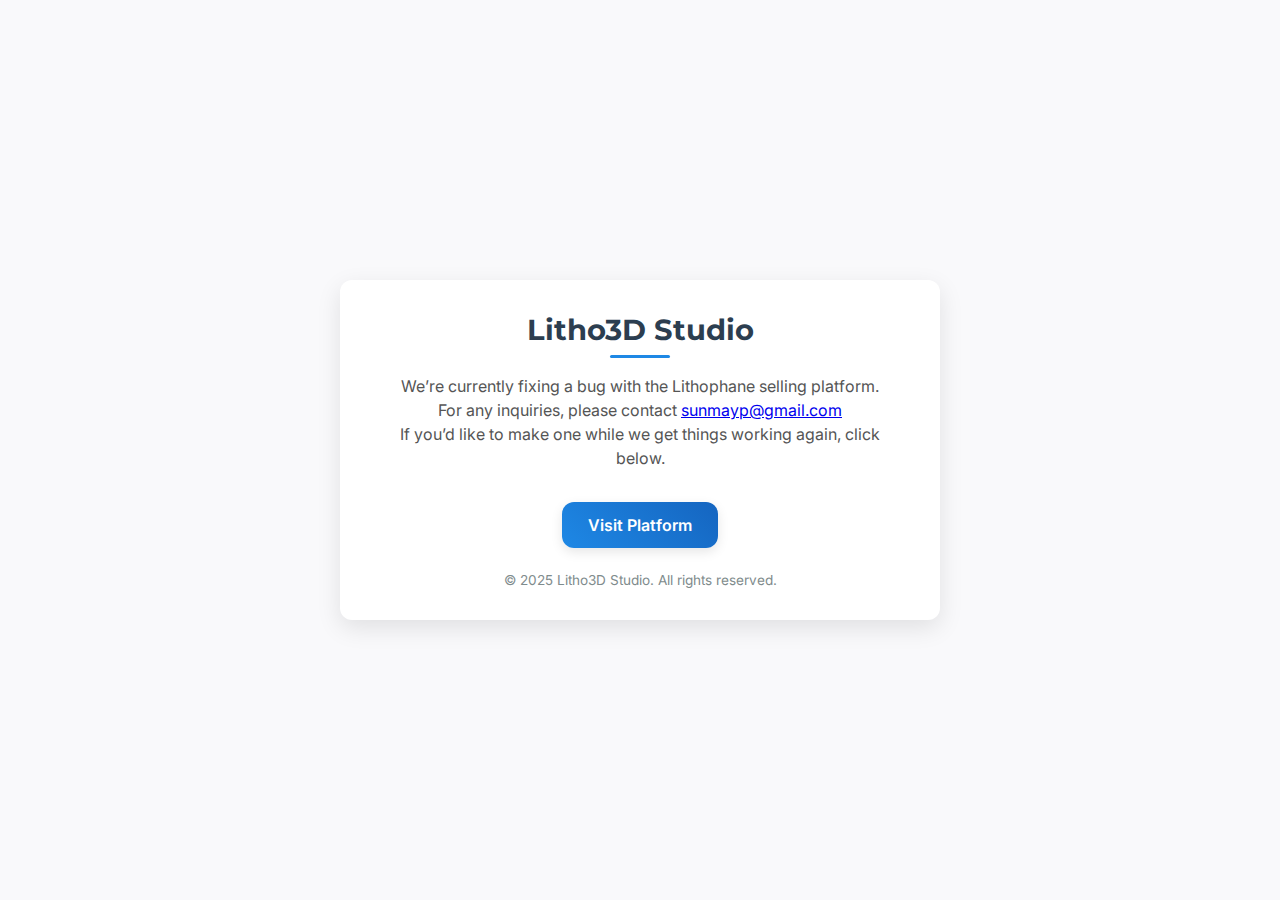
<file: store.html>
<!DOCTYPE html>
<html lang="en">
<head>
  <meta charset="UTF-8">
  <meta name="viewport" content="width=device-width, initial-scale=1">
  <title>Litho3D Studio - Maintenance Notice</title>

  <!-- Google Fonts -->
  <link href="https://fonts.googleapis.com/css2?family=Inter:wght@400;600&family=Montserrat:wght@600&display=swap" rel="stylesheet">

  <style>
    :root {
      --bg: #f9f9fb;
      --accent: #1e88e5;
      --accent-dk: #1565c0;
      --text: #2c3e50;
      --radius: 12px;
      --shadow: rgba(0,0,0,0.1);
    }

    * {
      margin: 0;
      padding: 0;
      box-sizing: border-box;
    }

    body {
      font-family: 'Inter', sans-serif;
      background: var(--bg);
      color: var(--text);
      display: flex;
      justify-content: center;
      align-items: center;
      height: 100vh;
      text-align: center;
      padding: 2rem;
    }

    .container {
      background: #fff;
      border-radius: var(--radius);
      box-shadow: 0 8px 24px var(--shadow);
      padding: 2rem 3rem;
      max-width: 600px;
    }

    h1 {
      font-family: 'Montserrat', sans-serif;
      margin-bottom: 1rem;
      font-size: 1.8rem;
      position: relative;
    }

    h1::after {
      content: '';
      display: block;
      width: 60px;
      height: 3px;
      background: var(--accent);
      border-radius: 2px;
      margin: 8px auto 0;
    }

    p {
      font-size: 1rem;
      margin-bottom: 2rem;
      line-height: 1.5;
      color: #555;
    }

    a.button {
      display: inline-block;
      padding: 0.8rem 1.6rem;
      background: linear-gradient(45deg, var(--accent), var(--accent-dk));
      color: white;
      text-decoration: none;
      border-radius: var(--radius);
      font-weight: 600;
      box-shadow: 0 4px 12px var(--shadow);
      transition: transform 0.2s, box-shadow 0.2s;
    }

    a.button:hover {
      transform: translateY(-2px) scale(1.03);
      box-shadow: 0 8px 20px var(--shadow), 0 0 10px rgba(30,136,229,0.3);
    }

    footer {
      font-size: 0.85rem;
      color: #7f8c8d;
      margin-top: 1.5rem;
    }
  </style>
</head>
<body>
  <div class="container">
    <h1>Litho3D Studio</h1>
    <p>
      We’re currently fixing a bug with the Lithophane selling platform. For any inquiries, please contact <a href="emailto:sunmayp@gmail.com">sunmayp@gmail.com</a><br>
      If you’d like to make  one while we get things working again, click below.
    </p>
    <a class="button" href="https://litho3d.studio/designer.html" target="_blank">
      Visit Platform
    </a> 
    <footer>© 2025 Litho3D Studio. All rights reserved.</footer>
  </div>
</body>
</html>
</file>
